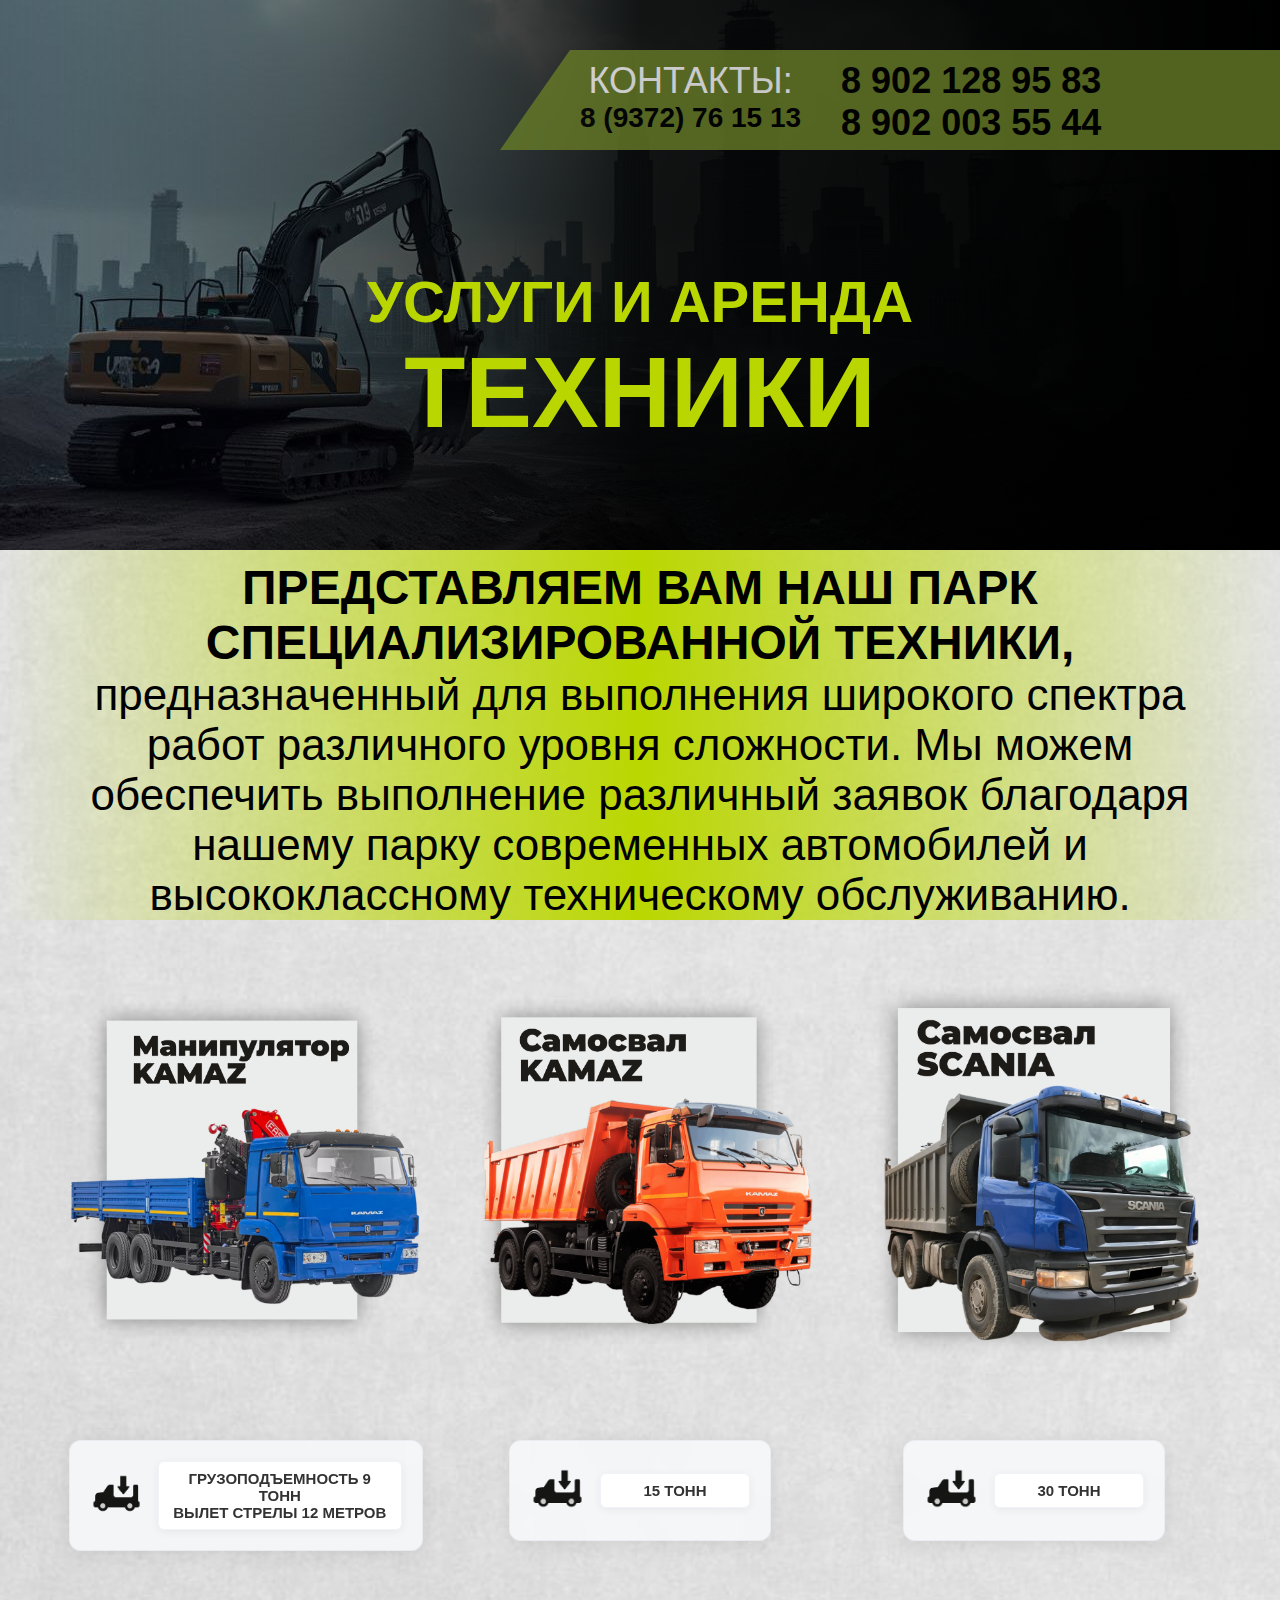
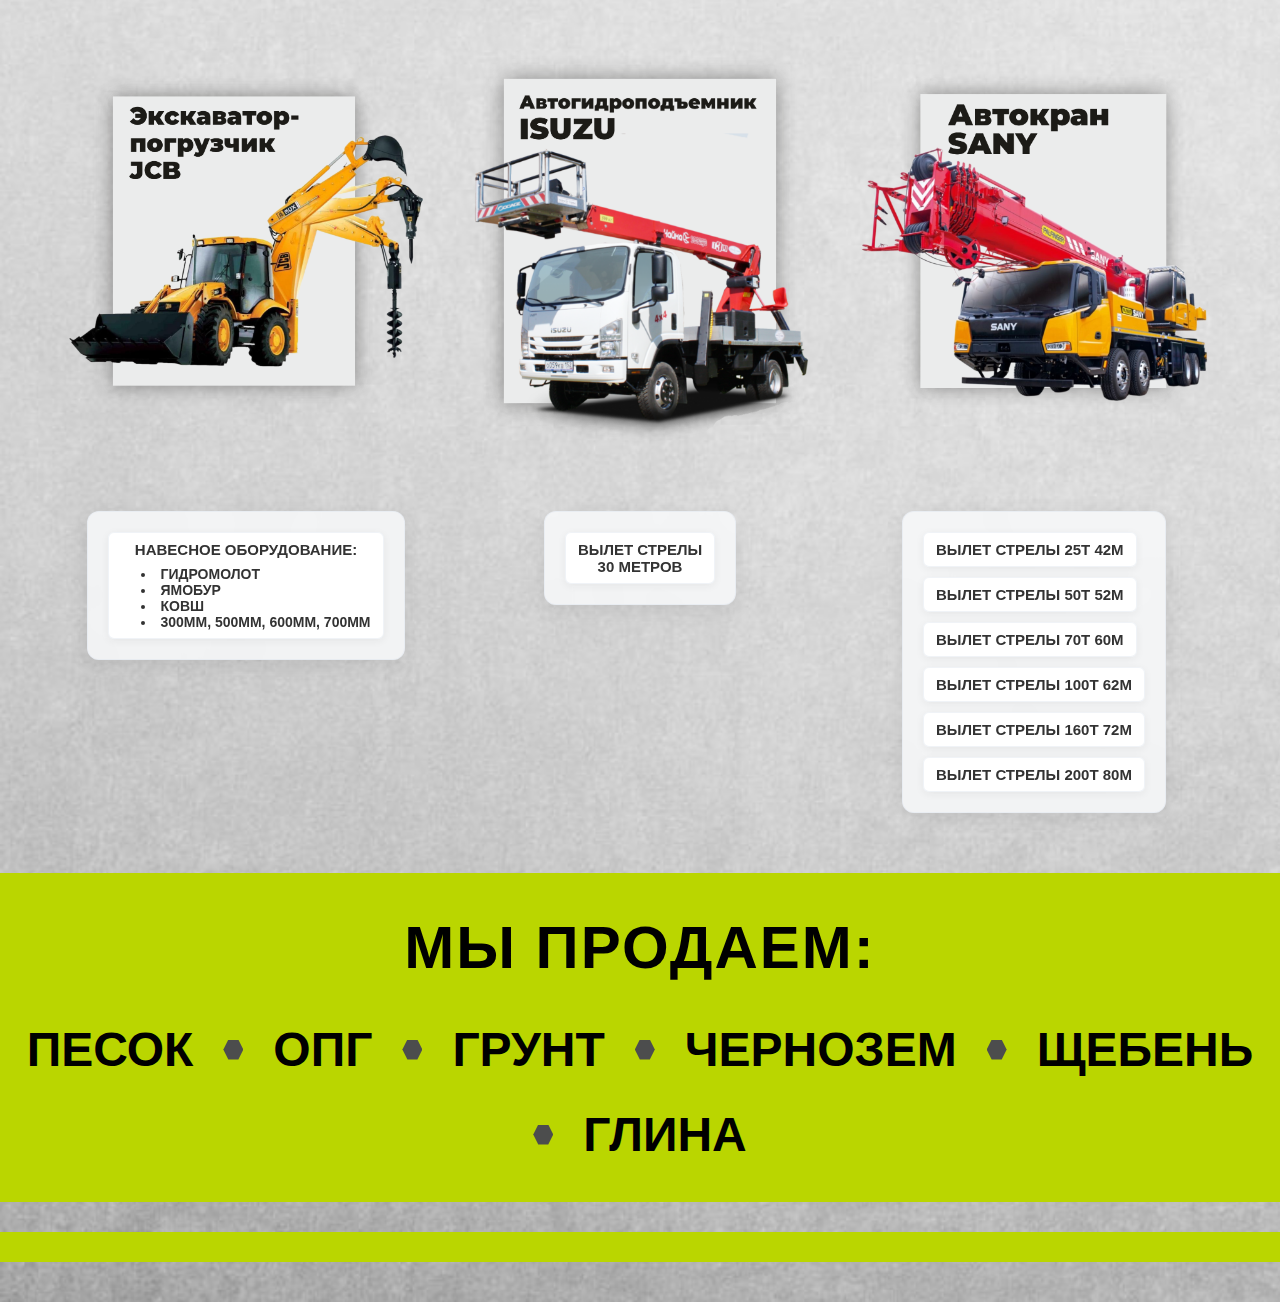
<file: index.html>
<!DOCTYPE html>
<html lang="en">
<head>
	<meta charset="UTF-8">
	<meta name="viewport" content="width=device-width, initial-scale=1.0">
	<link rel="stylesheet" href="css/style.min.css">
	<title>Document</title>
</head>
<body>
	<header>
		<div class="background-black"></div>
		<div class="contact-wrapper">
			<div class="contact"><span class="contact-white">контакты:</span> <br> 8 (9372) 76 15 13 </div>
			<div class="numbers-phone">8 902 128 95 83<br>8 902 003 55 44</div>
		</div>
		<div class="title-wrapper">
			<h1 class="title-header">услуги и аренда <br> <span>техники</span></h1>
		</div>
	</header>

    <section class="subheader">
        <div class="info-wrapper">
            <h2 class="info-title">представляем вам наш парк специализированной техники,</h2>
            <div class="info-text">
                предназначенный для выполнения широкого спектра работ различного уровня сложности.
                Мы можем обеспечить выполнение различный заявок благодаря нашему парку
                современных автомобилей и высококлассному техническому обслуживанию. 
            </div>
        </div>
    </section>

    <section class="technic">

        <div class="technic-wrapper">

            <div class="technic-item manipulator">
                <div class="technic-car">
                    <img src="img/technic/manip-kamaz.png" alt="манипулятор KAMAZ">
                </div>
                <div class="technic-descr-overlay">
                    <div class="icon-car"><img src="img/icons/car.png" alt="car" /></div>
                    <div class="icon-descr-block">
                        Грузоподъемность 9 тонн<br>
                        Вылет стрелы 12 метров
                    </div>
                </div>
            </div>

            <div class="technic-item samosval-kamaz">
                <div class="technic-car">
                    <img src="img/technic/samosval-kamaz.png" alt="самосвал KAMAZ">
                </div>
                <div class="technic-descr-overlay">
                    <div class="icon-car"><img src="img/icons/car.png" alt="car" /></div>
                    <div class="icon-descr-block">15 тонн</div>
                </div>
            </div>

            <div class="technic-item samosval-scania">
                <div class="technic-car">
                    <img src="img/technic/samosval-scania.png" alt="самосвал SCANIA">
                </div>
                <div class="technic-descr-overlay">
                    <div class="icon-car"><img src="img/icons/car.png" alt="car" /></div>
                    <div class="icon-descr-block">30 тонн</div>
                </div>
            </div>

            <div class="technic-item eks-pogruzchik">
                <div class="technic-car">
                    <img src="img/technic/eks-pogruzchik-jsb.png" alt="Экскаватор-погрузчик JSB">
                </div>
                <div class="technic-descr-overlay">
                    <div class="icon-descr-block">
                        Навесное оборудование:
                        <ul>
                            <li>гидромолот</li>
                            <li>ямобур</li>
                            <li>ковш</li>
                            <li>300мм, 500мм, 600мм, 700мм</li>
                        </ul>
                    </div>
                </div>
            </div>

            <div class="technic-item avto-pod-isuzu">
                <div class="technic-car">
                    <img src="img/technic/avto-pod-isuzu.png" alt="Автогидроподъемник ISUZU">
                </div>
                <div class="technic-descr-overlay">
                    <div class="icon-descr-block">
                        ВЫЛЕТ СТРЕЛЫ<br>30 метров
                    </div>
                </div>
            </div>

            <div class="technic-item avtocran">
                <div class="technic-car">
                    <img src="img/technic/avtocran.png" alt="Автокран SANY">
                </div>
                <div class="technic-descr-overlay">
                    <div class="icon-descr-block" data-value="25т — 42м">Вылет стрелы 25т 42м</div>
                    <div class="icon-descr-block" data-value="50т — 52м">Вылет стрелы 50т 52м</div>
                    <div class="icon-descr-block" data-value="70т — 60м">Вылет стрелы 70т 60м</div>
                    <div class="icon-descr-block" data-value="100т — 62м">Вылет стрелы 100т 62м</div>
                    <div class="icon-descr-block" data-value="160т — 72м">Вылет стрелы 160т 72м</div>
                    <div class="icon-descr-block" data-value="200т — 80м">Вылет стрелы 200т 80м</div>
                </div>
            </div>

        </div>
    </section>

    <footer class="custom-footer">
        <h2 class="custom-footer__title">мы продаем:</h2>
        <div class="custom-footer__products">
            <span>ПЕСОК</span>
            <span class="custom-footer__hexagon"></span>
            <span>ОПГ</span>
            <span class="custom-footer__hexagon"></span>
            <span>ГРУНТ</span>
            <span class="custom-footer__hexagon"></span>
            <span>ЧЕРНОЗЕМ</span>
            <span class="custom-footer__hexagon"></span>
            <span>ЩЕБЕНЬ</span>
            <span class="custom-footer__hexagon"></span>
            <span>ГЛИНА</span>
        </div>
    </footer>

    <div class="line"></div>

</body>
</html>
</file>
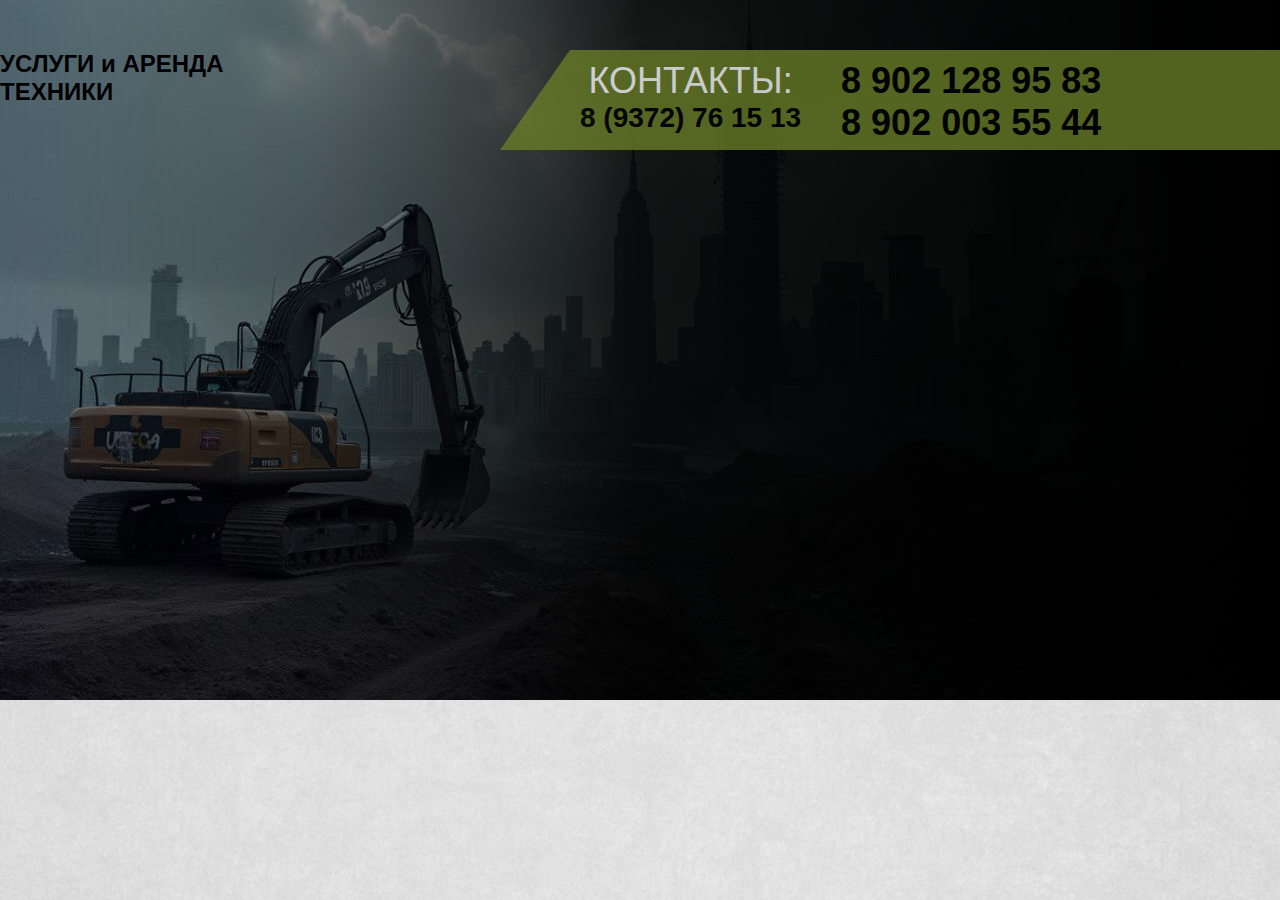
<file: src/index.html>
<!DOCTYPE html>
<html lang="en">
<head>
	<meta charset="UTF-8">
	<meta name="viewport" content="width=device-width, initial-scale=1.0">
	<link rel="stylesheet" href="css/style.min.css">
	<title>Document</title>
</head>
<body>
	<header>
		<div class="background-black"></div>
		<div class="contact-wrapper">
			<div class="contact"><span class="contact-white">Контакты:</span> <br> 8 (9372) 76 15 13 </div>
			<div class="numbers-phone">8 902 128 95 83<br>8 902 003 55 44</div>
		</div>
		<div class="promo-wrapper">
			<h2 class="promo">УСЛУГИ и АРЕНДА <br> <span>ТЕХНИКИ</span></h2>
		</div>
	</header>
</body>
</html>
</file>
<file: css/style.min.css>
@charset "UTF-8";*{box-sizing:border-box;margin:0;padding:0;font-family:Arial,sans-serif}body{background-image:url(../img/bg.png);background-size:cover;overflow-x:hidden}.container{max-width:1400px;margin:0 auto;padding:0 20px;width:100%}header{position:relative;height:800px;background:url(../img/background.jpg) center/100% auto no-repeat;padding-top:50px}.background-black{width:100%;max-width:1300px;height:100%;background:linear-gradient(to right,rgba(0,0,0,0) 0,rgba(0,0,0,.9) 50%,#000 100%);z-index:1;position:absolute;top:0;right:0}.contact-wrapper{position:absolute;right:0;background-color:#697e28;width:100%;max-width:780px;padding:10px 60px 10px 80px;flex-wrap:wrap;height:100px;opacity:.78;font-size:28px;font-weight:700;display:flex;flex-direction:row;text-align:center;z-index:2;clip-path:polygon(70px 0,100% 0,100% 100%,0 100%)}.contact{left:0}.contact .contact-white{color:#fff;text-transform:uppercase;font-size:36px;font-weight:300}.numbers-phone{margin-left:40px;font-size:36px}.title-wrapper{position:absolute;left:50%;transform:translateX(-50%);bottom:160px;text-align:center;z-index:1;width:100%}.title-header{font-size:66px;font-weight:900;color:#bad600;text-transform:uppercase}.title-header span{font-size:120px}.info-wrapper{padding:10px 30px 0 30px;min-height:300px;background-color:#bad700;background:linear-gradient(to right,rgba(186,215,0,0) 0,#bad700 50%,rgba(186,215,0,0) 100%)}.info-title{text-transform:uppercase;text-align:center;font-size:48px;font-weight:900}.info-text{text-align:center;font-size:48px}.technic{padding:0 20px}.technic-wrapper{padding:0 30px 0 30px;display:flex;flex-wrap:wrap;justify-content:center;gap:40px;max-width:1400px;margin:0 auto}.technic-item{width:30%;display:flex;flex-direction:column;align-items:center;text-align:center;box-sizing:border-box;min-height:580px;justify-content:flex-start}.technic-car{width:100%;min-height:500px;display:flex;align-items:center;justify-content:center}.technic-car img{max-width:100%;max-height:500px;object-fit:contain;border-radius:8px;display:block}.technic-descr-overlay{margin-top:20px;display:flex;justify-content:center;align-items:center;gap:15px;background:rgba(248,249,250,.85);backdrop-filter:blur(10px);padding:20px;border-radius:12px;box-shadow:0 4px 20px rgba(0,0,0,.08);user-select:none;color:#2d3748;font-weight:700;font-size:16px;white-space:nowrap;border:1px solid rgba(226,232,240,.6);transition:all .3s ease}.technic-descr-overlay:hover{background:rgba(248,249,250,.95);box-shadow:0 6px 25px rgba(0,0,0,.12);transform:translateY(-2px)}.icon-car{width:55px;height:auto;object-fit:contain;user-select:none;filter:brightness(.8)}.icon-car img{width:100%;height:auto;object-fit:contain}.icon-descr-block{background:rgba(247,250,252,.9);backdrop-filter:blur(5px);color:#2d3748;font-weight:700;padding:12px 16px;border-radius:8px;user-select:none;text-align:center;text-transform:uppercase;font-size:15px;min-width:150px;box-shadow:0 2px 8px rgba(0,0,0,.06);white-space:normal;border:1px solid rgba(226,232,240,.5);transition:all .2s ease}.icon-descr-block:hover{background:rgba(237,242,247,.95);box-shadow:0 3px 10px rgba(0,0,0,.1)}.icon-descr-block ul{margin:8px 0 0;padding-left:20px;list-style:disc inside;font-weight:600;font-size:14px;text-align:left}.icon-descr-block{background:#fff;color:#333;font-weight:900;padding:8px 12px;border-radius:6px;user-select:none;text-align:center}.technic-item.avtocran .technic-descr-overlay{display:grid;grid-template-columns:repeat(3,1fr);grid-template-rows:repeat(2,auto);gap:10px 20px;justify-items:center;white-space:normal;background:rgba(248,249,250,.85);backdrop-filter:blur(10px)}.custom-footer{background-color:#bad600;color:#000;padding:40px 20px;text-align:center;margin-top:60px}.custom-footer__title{text-transform:uppercase;font-size:60px;font-weight:900;margin-bottom:20px;letter-spacing:2px}.custom-footer__products{display:flex;flex-wrap:wrap;justify-content:center;align-items:center;gap:16px;font-size:52px;font-weight:700}.custom-footer__products span{display:inline-block;white-space:normal}.custom-footer__hexagon{width:20px;height:20px;background-color:#4c4d4d;clip-path:polygon(25% 0,75% 0,100% 50%,75% 100%,25% 100%,0 50%)}.footer-img{width:43px;height:43px}.line{background-color:#bad600;margin:30px 0 40px 0;height:30px;width:100%}@media (max-width:1440px){header{height:550px}.title-wrapper{position:absolute;right:15px;bottom:100px;text-align:center;z-index:1}.title-header{font-size:58px}.title-header span{font-size:100px}.technic-item{width:30%}.info-text{font-size:44px}.custom-footer__products{font-size:48px}.footer-img{width:40px;height:40px}}@media (max-width:1380px){.technic-item.avtocran .technic-descr-overlay{display:flex;flex-direction:column;align-items:flex-start;padding:20px;gap:10px;background-color:#f8f9fa;position:relative;background:rgba(248,249,250,.85);backdrop-filter:blur(10px)}}@media (max-width:1024px){header{height:400px}.contact-wrapper{font-size:22px;padding:10px 40px;width:550px;padding-left:70px}.contact-wrapper .contact-white{font-size:28px}.contact-wrapper .numbers-phone{font-size:28px}.title-wrapper{right:20px;bottom:20px}.title-header{right:100px;font-size:50px}.title-header span{font-size:80px}.info-text,.info-title{font-size:36px}.technic-item{width:45%;min-height:500px}.technic-car{min-height:400px}.technic-car img{max-height:400px}.custom-footer{padding:30px 30px}.custom-footer__title{font-size:45px}.custom-footer__products{font-size:30px}.footer-img{height:28px;width:28px}}@media (max-width:768px){header{height:300px}.contact-wrapper{width:480px;height:80px;font-size:20px;flex-direction:column;align-items:flex-end;padding:10px 20px;padding-left:70px;text-align:right}.title-header{font-size:42px}.title-header span{font-size:66px}.info-title{line-break:auto;font-size:34px;padding:0 10px}.info-text{font-size:30px}.technic-item{width:100%;min-height:auto}.technic-car{min-height:300px}.technic-car img{max-height:300px}.technic-descr-overlay{flex-direction:column;align-items:center;gap:12px}.technic-item.avtocran .technic-descr-overlay{display:flex;flex-direction:column;align-items:flex-start;padding:20px;gap:10px;background-color:#f8f9fa;position:relative;background:rgba(248,249,250,.85);backdrop-filter:blur(10px)}.technic-item.avtocran .technic-descr-overlay::before{content:"Вылет стрелы";text-transform:uppercase;color:#333;font-weight:900;font-size:16px;text-align:center;margin-bottom:8px;display:block;width:100%}.technic-item.avtocran .technic-descr-overlay .icon-descr-block{font-size:0}.technic-item.avtocran .technic-descr-overlay .icon-descr-block::before{content:""}.technic-item.avtocran .technic-descr-overlay .icon-descr-block::after{content:attr(data-value);font-size:16px;font-weight:900;text-align:center;color:#333}}.custom-footer{background-color:#bad600;color:#000;padding:40px 20px;text-align:center;margin-top:60px}.custom-footer__title{text-transform:uppercase;font-size:60px;font-weight:900;margin-bottom:40px;letter-spacing:2px;animation:fadeIn 1s ease-in}.custom-footer__products{display:flex;flex-wrap:wrap;justify-content:center;align-items:center;gap:30px;font-size:52px;font-weight:700}.custom-footer__product-item{display:flex;flex-direction:column;align-items:center;gap:15px;transition:all .3s ease}.custom-footer__product-item:hover{transform:translateY(-5px)}.custom-footer__product-item:hover .footer-img{transform:scale(1.1)}.custom-footer__product-item:hover span{color:#4c4d4d}.custom-footer__hexagon{width:20px;height:20px;background-color:#4c4d4d;clip-path:polygon(25% 0,75% 0,100% 50%,75% 100%,25% 100%,0 50%);transition:transform .3s ease}.custom-footer__hexagon:hover{transform:rotate(180deg)}.footer-img{width:80px;height:80px;object-fit:cover;border-radius:8px;transition:all .3s ease;filter:drop-shadow(0 5px 10px rgba(0, 0, 0, .2))}@keyframes fadeIn{0%{opacity:0;transform:translateY(20px)}100%{opacity:1;transform:translateY(0)}}@media (max-width:1440px){.custom-footer__products{font-size:48px}.footer-img{width:70px;height:70px}}@media (max-width:1024px){.custom-footer{padding:30px 30px}.custom-footer__title{font-size:45px}.custom-footer__products{font-size:30px;gap:25px}.footer-img{height:60px;width:60px}}@media (max-width:768px){.custom-footer__title{font-size:40px}.custom-footer__products{font-size:34px;gap:20px}.footer-img{height:50px;width:50px}}@media (max-width:700px){header{background:#000;padding-top:25px}.background-black{display:none}.contact-wrapper{font-size:17px;text-align:center;padding:10px}.contact-wrapper .contact{margin-left:100px;font-size:17px}.contact-wrapper .contact-white{margin-bottom:20px;font-size:17px}.contact-wrapper .numbers-phone{font-size:20px;margin-right:10px}.title-header{font-size:46px}.title-header span{font-size:48px}.info-wrapper{padding-bottom:12px}.info-title{font-size:26px}.info-text{margin-top:7px;font-size:22px;font-weight:600}.technic-descr-overlay{flex-direction:column;gap:6px}.custom-footer__title{font-size:28px}.custom-footer__hexagon{width:15px;height:15px}.custom-footer__products{font-size:20px;font-weight:600;gap:15px}.footer-img{height:40px;width:40px}}@media (max-width:522px){.title-header{font-size:30px}}@media (max-width:375px){.contact-wrapper{text-align:center;padding:10px}.contact-wrapper .contact{margin-left:130px;font-size:15px}.contact-wrapper .contact-white{margin-bottom:20px;font-size:15px}.contact-wrapper .numbers-phone{font-size:15px;margin-right:10px}.title-header{font-size:40px}.title-header span{font-size:42px}.info-title{font-size:22px}.info-text{font-size:18px}.technic-car{min-height:240px}.technic-car img{max-height:240px}.icon-descr-block{font-size:18px;padding:6px}.custom-footer__products{font-size:18px;gap:12px}.footer-img{height:35px;width:35px}}@media (max-width:320px){.title-header{font-size:40px}.title-header span{font-size:36px}.contact-wrapper{text-align:center;padding:10px}.contact-wrapper .contact{margin-left:170px;font-size:18px;margin-right:15px}.contact-wrapper .contact-white{margin-bottom:20px;font-size:18px}.contact-wrapper .numbers-phone{margin-left:0;font-size:18px}.info-text,.info-title{font-size:18px}.technic-car{min-height:200px}.technic-car img{max-height:200px}.custom-footer__title{font-size:22px}.custom-footer__hexagon{width:10px;height:10px}.custom-footer__products{font-size:16px;gap:10px}.footer-img{height:30px;width:30px}}
</file>
<file: src/css/style.min.css>
@charset "UTF-8";*{box-sizing:border-box;margin:0;padding:0;font-family:Arial,sans-serif}body{background-image:url(../img/bg.png);background-size:cover;overflow-x:hidden}header{position:relative;height:900px;background:url(../img/background.jpg) center/100% auto no-repeat;padding-top:50px}.background-black{width:100%;max-width:1300px;height:100%;background:linear-gradient(to right,rgba(0,0,0,0) 0,rgba(0,0,0,.9) 50%,#000 100%);z-index:1;position:absolute;top:0;right:0}.contact-wrapper{position:absolute;right:0;background-color:#697e28;width:100%;max-width:780px;padding:10px 60px 10px 80px;flex-wrap:wrap;height:100px;opacity:.78;font-size:28px;font-weight:700;display:flex;flex-direction:row;text-align:center;z-index:2;clip-path:polygon(70px 0,100% 0,100% 100%,0 100%)}.contact{left:0}.contact .contact-white{color:#fff;text-transform:uppercase;font-size:36px;font-weight:300}.numbers-phone{margin-left:40px;font-size:36px}.title-wrapper{position:absolute;right:60px;bottom:160px;text-align:center;z-index:1}.title-header{font-size:66px;font-weight:900;color:#bad600;text-transform:uppercase}.title-header span{font-size:120px}.info-wrapper{padding-top:10px;min-height:300px;background-color:#bad700;background:linear-gradient(to right,rgba(186,215,0,0) 0,#bad700 50%,rgba(186,215,0,0) 100%)}.info-title{text-transform:uppercase;text-align:center;font-size:48px;font-weight:900}.info-text{text-align:center;font-size:48px}.technic-wrapper{display:flex;flex-wrap:wrap;justify-content:center;gap:40px;max-width:1400px;margin:0 auto}.technic-item{width:30%;display:flex;flex-direction:column;align-items:center;text-align:center;box-sizing:border-box;min-height:580px;justify-content:flex-start}.technic-car{width:100%;min-height:500px;display:flex;align-items:center;justify-content:center}.technic-car img{max-width:100%;max-height:500px;object-fit:contain;border-radius:8px;display:block}.technic-descr-overlay{margin-top:12px;display:flex;justify-content:center;gap:10px;background:rgba(0,0,0,.7);padding:12px 16px;border-radius:8px;box-shadow:0 2px 8px rgba(0,0,0,.4);user-select:none;color:#fff;font-weight:900;font-size:16px;white-space:nowrap}.icon-car{width:50px;height:auto;object-fit:contain;user-select:none}.icon-car img{width:100%;height:auto;object-fit:contain}.icon-descr-block{background:#222;color:#fff;font-weight:900;padding:8px 12px;border-radius:6px;user-select:none;text-align:center;font-size:16px;min-width:140px;box-shadow:0 2px 6px rgba(0,0,0,.5);white-space:normal}.icon-descr-block ul{margin:6px 0 0;padding-left:18px;list-style:disc inside;font-weight:700;font-size:14px;text-align:left}.technic-item.avtocran .technic-descr-overlay{display:grid;grid-template-columns:repeat(3,1fr);grid-template-rows:repeat(2,auto);gap:10px 20px;justify-items:center;white-space:normal}.custom-footer{background-color:#bad600;color:#000;padding:40px 20px;text-align:center;margin-top:60px}.custom-footer__title{text-transform:uppercase;font-size:60px;font-weight:900;margin-bottom:20px;letter-spacing:2px}.custom-footer__products{display:flex;flex-wrap:wrap;justify-content:center;align-items:center;gap:16px;font-size:52px;font-weight:700}.custom-footer__products span{display:inline-block;white-space:normal}.custom-footer__hexagon{width:20px;height:20px;background-color:#4c4d4d;clip-path:polygon(25% 0,75% 0,100% 50%,75% 100%,25% 100%,0 50%)}.line{background-color:#bad600;margin:30px 0 40px 0;height:30px;width:100%}@media (max-width:1440px){header{height:700px}.title-wrapper{position:absolute;right:15px;bottom:100px;text-align:center;z-index:1}.title-header{font-size:58px}.title-header span{font-size:100px}.technic-item{width:30%}.info-text{font-size:44px}.custom-footer__products{font-size:48px}}@media (max-width:1024px){header{height:500px}.contact-wrapper{font-size:22px;padding:10px 40px;width:550px;padding-left:70px}.contact-wrapper .contact-white{font-size:28px}.contact-wrapper .numbers-phone{font-size:28px}.title-header{right:100px;font-size:50px}.title-header span{font-size:80px}.info-text,.info-title{font-size:36px}.technic-item{width:45%;min-height:500px}.technic-car{min-height:400px}.technic-car img{max-height:400px}.custom-footer{padding:30px 30px}.custom-footer__title{font-size:45px}.custom-footer__products{font-size:30px}}@media (max-width:768px){header{height:400px}.contact-wrapper{width:480px;height:80px;font-size:20px;flex-direction:column;align-items:flex-end;padding:10px 20px;padding-left:70px;text-align:right}.title-wrapper{right:20px;bottom:60px}.title-header{font-size:42px}.title-header span{font-size:66px}.info-title{line-break:auto;font-size:34px;padding:0 10px}.info-text{font-size:30px}.technic-item{width:100%;min-height:auto}.technic-car{min-height:300px}.technic-car img{max-height:300px}.technic-descr-overlay{flex-direction:column;align-items:center;gap:12px}.technic-item.avtocran .technic-descr-overlay{display:flex;flex-direction:column;align-items:flex-start;padding:20px;gap:10px;background-color:rgba(0,0,0,.7);position:relative}.technic-item.avtocran .technic-descr-overlay::before{content:"Вылет стрелы";text-transform:uppercase;color:#fff;font-weight:900;font-size:16px;text-align:center;margin-bottom:8px;display:block}.technic-item.avtocran .technic-descr-overlay .icon-descr-block{font-size:0}.technic-item.avtocran .technic-descr-overlay .icon-descr-block::before{content:""}.technic-item.avtocran .technic-descr-overlay .icon-descr-block::after{content:attr(data-value);font-size:16px;font-weight:900;text-align:center;color:#fff}.custom-footer__title{font-size:40px}.custom-footer__products{font-size:34px;gap:12px}}@media (max-width:425px){header{background:#000;padding-top:25px}.background-black{display:none}.contact-wrapper{font-size:20px;text-align:center;padding:10px}.contact-wrapper .contact{padding-left:40px;font-size:20px}.contact-wrapper .contact-white{margin-bottom:20px;font-size:20px}.contact-wrapper .numbers-phone{font-size:20px;margin-right:10px}.title-header{font-size:46px}.title-header span{font-size:48px}.info-wrapper{padding-bottom:12px}.info-title{font-size:26px}.info-text{margin-top:7px;font-size:22px;font-weight:600}.technic-descr-overlay{flex-direction:column;gap:6px}.custom-footer__title{font-size:28px}.custom-footer__products{font-size:20px;font-weight:600;gap:8px}}@media (max-width:375px){.contact-wrapper{text-align:center;padding:10px}.contact-wrapper .contact{margin-left:75px;font-size:20px}.contact-wrapper .contact-white{margin-bottom:20px;font-size:20px}.contact-wrapper .numbers-phone{font-size:20px;margin-right:10px}.title-header{font-size:40px}.title-header span{font-size:42px}.info-title{font-size:22px}.info-text{font-size:18px}.technic-car{min-height:240px}.technic-car img{max-height:240px}.icon-descr-block{font-size:18px;padding:6px}}@media (max-width:320px){.title-header{font-size:40px}.title-header span{font-size:36px}.contact-wrapper{text-align:center;padding:10px}.contact-wrapper .contact{margin-left:130px;font-size:18px;margin-right:15px}.contact-wrapper .contact-white{margin-bottom:20px;font-size:18px}.contact-wrapper .numbers-phone{margin-left:0;font-size:18px}.info-text,.info-title{font-size:18px}.technic-car{min-height:200px}.technic-car img{max-height:200px}.custom-footer__title{font-size:22px}.custom-footer__products{font-size:18px}}
</file>
